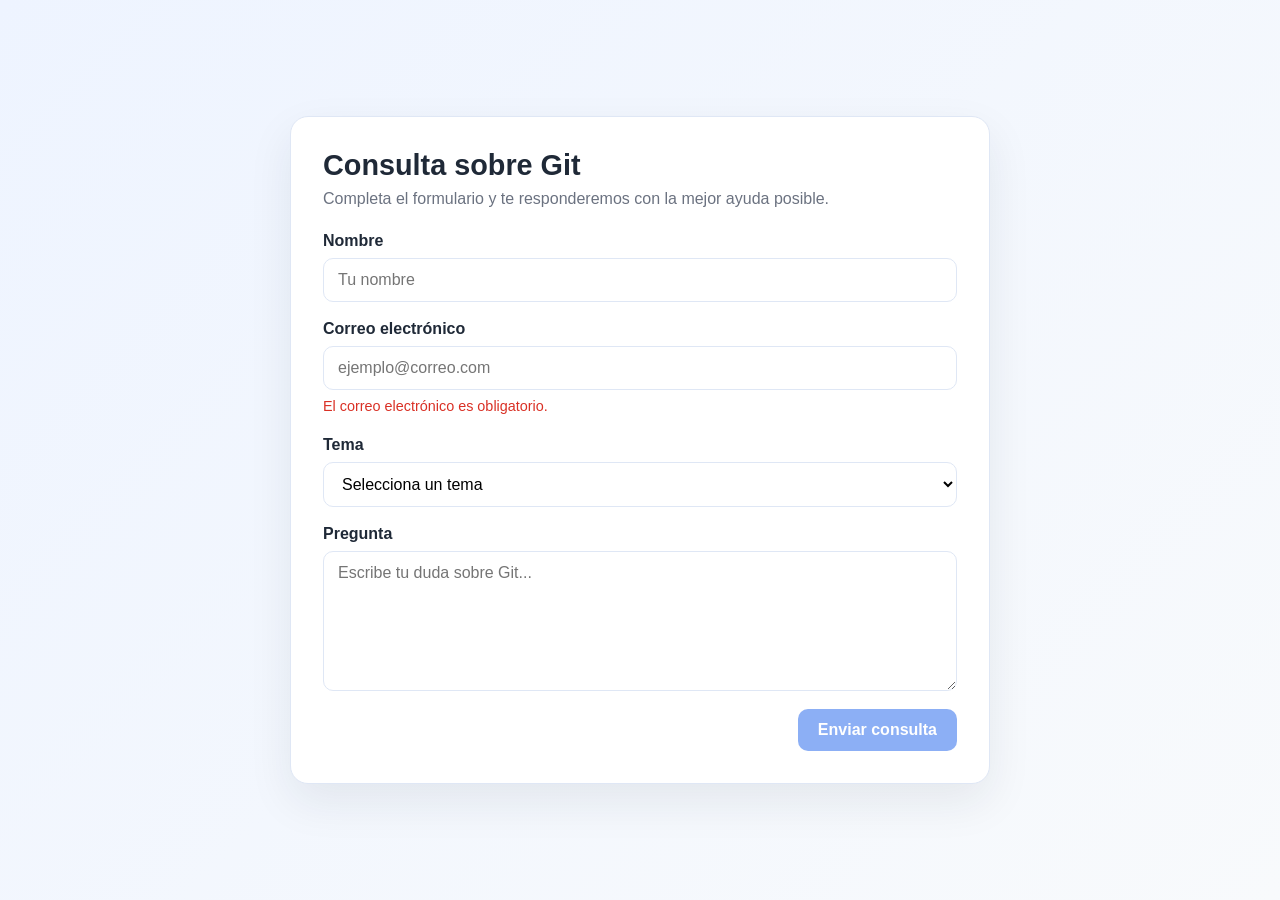
<file: formulario.html>
<!DOCTYPE html>
<html lang="es">
  <head>
    <meta charset="UTF-8" />
    <meta name="viewport" content="width=device-width, initial-scale=1.0" />
    <title>Formulario de consulta sobre Git</title>
    <link rel="stylesheet" href="formulario.css" />
  </head>
  <body>
    <main class="container">
      <h1>Consulta sobre Git</h1>
      <p class="subtitle">Completa el formulario y te responderemos con la mejor ayuda posible.</p>

      <form id="gitForm" name="git-contact-form" method="POST" data-netlify="true">
        <div class="field">
          <label for="nombre">Nombre</label>
          <input id="nombre" name="nombre" type="text" placeholder="Tu nombre" required />
        </div>

        <div class="field">
          <label for="email">Correo electrónico</label>
          <input id="email" name="email" type="email" placeholder="ejemplo@correo.com" required aria-describedby="emailError" />
          <div id="emailError" class="error-message" aria-live="polite"></div>
        </div>

        <div class="field">
          <label for="tema">Tema</label>
          <select id="tema" name="tema" required>
            <option value="">Selecciona un tema</option>
            <option value="repositorios">Repositorios</option>
            <option value="ramas">Ramas</option>
            <option value="commits">Commits</option>
            <option value="merge-conflictos">Merge / conflictos</option>
            <option value="pull-request">Pull Request</option>
            <option value="otro">Otro</option>
          </select>
        </div>

        <div class="field">
          <label for="mensaje">Pregunta</label>
          <textarea id="mensaje" name="mensaje" placeholder="Escribe tu duda sobre Git..." required></textarea>
        </div>

        <div class="actions">
          <button id="submitBtn" type="submit">Enviar consulta</button>
        </div>
      </form>
    </main>

    <script src="formulario.js"></script>
  </body>
</html>
</file>
<file: formulario.css>
:root {
  --bg: #f4f7fb;
  --card: #ffffff;
  --primary: #2f6fed;
  --primary-dark: #244fb3;
  --border: #dfe7f5;
  --text: #1f2937;
  --muted: #6b7280;
  --error: #d93025;
  --success: #1a9d5c;
}

* {
  box-sizing: border-box;
}

body {
  margin: 0;
  min-height: 100vh;
  display: grid;
  place-items: center;
  font-family: Arial, Helvetica, sans-serif;
  background: linear-gradient(135deg, #eef4ff, #f8fafc);
  color: var(--text);
}

.container {
  width: min(100%, 700px);
  background: var(--card);
  border: 1px solid var(--border);
  border-radius: 18px;
  box-shadow: 0 18px 45px rgba(31, 41, 55, 0.08);
  padding: 32px;
}

h1 {
  margin: 0 0 8px;
  font-size: clamp(1.8rem, 2vw, 2.3rem);
}

.subtitle {
  margin: 0 0 24px;
  color: var(--muted);
}

form {
  display: grid;
  gap: 18px;
}

.field {
  display: grid;
  gap: 8px;
}

label {
  font-weight: 700;
}

input,
select,
textarea,
button {
  font: inherit;
}

input,
select,
textarea {
  width: 100%;
  padding: 12px 14px;
  border: 1px solid var(--border);
  border-radius: 10px;
  background: #fff;
  transition: border-color 0.2s ease, box-shadow 0.2s ease;
}

input:focus,
select:focus,
textarea:focus {
  outline: none;
  border-color: var(--primary);
  box-shadow: 0 0 0 3px rgba(47, 111, 237, 0.12);
}

input.invalid,
textarea.invalid {
  border-color: var(--error);
  box-shadow: 0 0 0 3px rgba(217, 48, 37, 0.12);
}

textarea {
  min-height: 140px;
  resize: vertical;
}

.error-message {
  min-height: 20px;
  color: var(--error);
  font-size: 0.9rem;
}

.actions {
  display: flex;
  justify-content: flex-end;
}

button {
  border: none;
  border-radius: 10px;
  background: var(--primary);
  color: #fff;
  padding: 12px 20px;
  font-weight: 700;
  cursor: pointer;
  transition: background 0.2s ease, transform 0.2s ease, opacity 0.2s ease;
}

button:hover:not(:disabled) {
  background: var(--primary-dark);
  transform: translateY(-1px);
}

button:disabled {
  opacity: 0.55;
  cursor: not-allowed;
}
</file>
